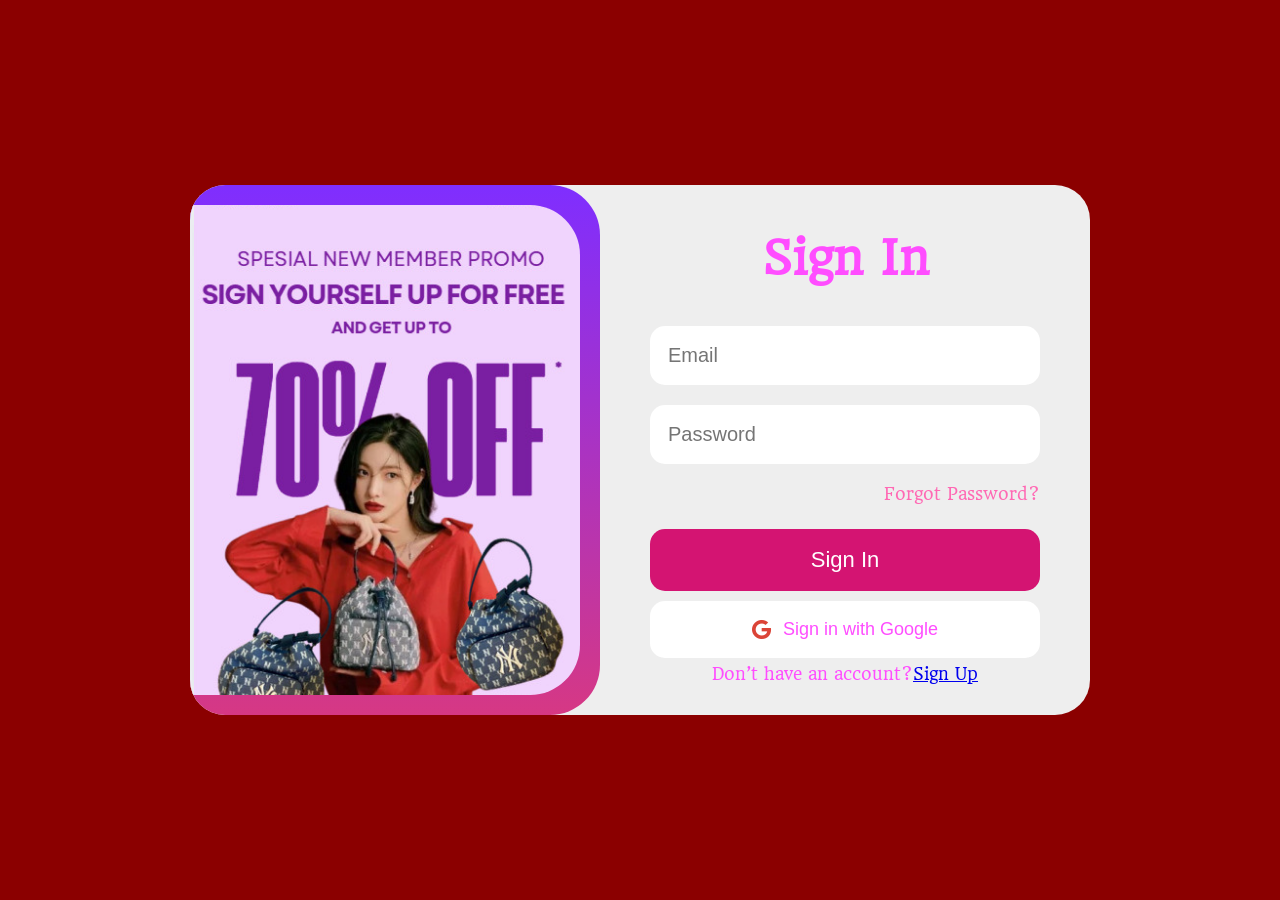
<file: features/auth/login/login.html>
<!DOCTYPE html>
<html lang="en">
<head>
  <meta charset="UTF-8">
  <meta name="viewport" content="width=device-width, initial-scale=1.0">
  <title>Login UI</title>
  <link rel="stylesheet" href="login.css">
  <link rel="stylesheet"
  href="https://cdnjs.cloudflare.com/ajax/libs/font-awesome/6.5.1/css/all.min.css">
</head>
<body>

<div class="card">

  <div class="left">
    <img src="/assets/images/promo.jpg" alt="">
  </div>

  <div class="right">

    <h1>Sign In</h1>

    <input type="email" id="email" placeholder="Email">
    <input type="password" id="password" placeholder="Password">

    <a href="#" class="forgot">Forgot Password?</a>

    <button class="signin-btn" id="loginBtn">
      Sign In
    </button>
    <button class="signin-btngoogle">
        <i class="fa-brands fa-google"></i>
        Sign in with Google
    </button>

    <p class="signup">
      Don’t have an account?
      <a href="../register/register.html">Sign Up</a>
    </p>

  </div>

</div>

<script src="login.js"></script>

</body>
</html>
</file>
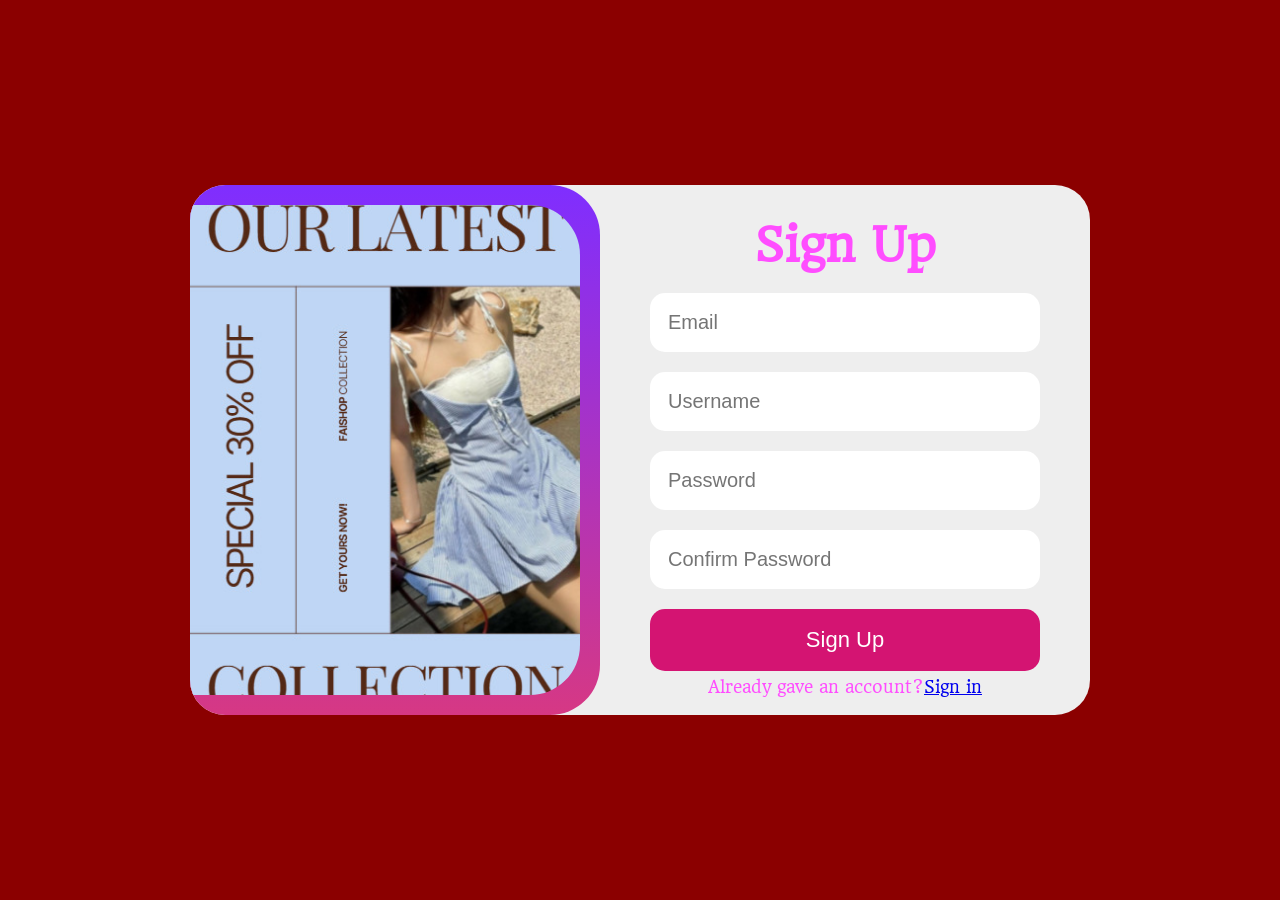
<file: features/auth/register/register.html>
<!DOCTYPE html>
<html lang="en">
<head>
  <meta charset="UTF-8">
  <meta name="viewport" content="width=device-width, initial-scale=1.0">
  <title>Register UI</title>
  <link rel="stylesheet" href="register.css">
  <link rel="stylesheet">
</head>

<body>

<div class="card">

  <div class="left">
    <img src="/assets/images/promo2.jpg" alt="">
  </div>

  <div class="right">

    <h1>Sign Up</h1>

    <input type="email" id="email" placeholder="Email">
    <input type="text" id="username" placeholder="Username">
    <input type="password" id="password" placeholder="Password">
    <input type="password" id="confirm" placeholder="Confirm Password">

    <button class="signup-btn" id="registerBtn">
        Sign Up
    </button>

    <p class="signin">
      Already gave an account?
      <a href="../login/login.html">Sign in</a>
    </p>

  </div>

</div>

<script src="register.js"></script>

</body>
</html>
</file>
<file: features/auth/login/login.css>
@import url('https://fonts.googleapis.com/css2?family=Headland+One&display=swap');

body{
    margin: 0;
    height: 100vh;

    display: flex;
    justify-content: center;
    align-items: center;

    background: darkred;
    font-family: 'Headland One', sans-serif;
}

.card{
    width: 900px;
    height: 530px;

    background: #eee;

    display: flex;

    border-radius: 35px;
    overflow: hidden;

    animation: fadeIn 1s ease;
}

/* LEFT */

.left{
    width: 50%;
    background: linear-gradient(to bottom,#7f2eff,#d63884);

    display: flex;
    justify-content: center;
    align-items: center;
    padding-right: 20px;
    padding-bottom: 20px;
    padding-top: 20px;
    border-radius: 0 50px 50px 0;
}

.left img{
    width: 100%;
    height: 100%;
    object-fit: cover;
    border-radius: 0 50px 50px 0;
}

/* RIGHT */

.right{
    width: 50%;
    padding: 50px;

    display: flex;
    flex-direction: column;
    justify-content: center;
}

.right h1{
    text-align: center;
    color: #ff4dff;
    font-size: 45px;
    margin-bottom: 40px;
}

input{
    width: 100%;
    padding: 18px;

    margin-bottom: 20px;

    border: none;
    border-radius: 15px;

    background: white;

    font-size: 20px;

    box-sizing: border-box;
}

/* Forgot password */

.forgot{
    text-align: right;
    color: hotpink;
    text-decoration: none;
    margin-bottom: 25px;
}

/* BUTTON LOGIN */

button{
    width: 100%;
    padding: 18px;

    border: none;
    border-radius: 15px;

    font-size: 22px;
    cursor: pointer;
}

button:first-of-type{
    background: #d41472; 
    color: white; 
    margin-bottom: 10px;
}

.signin-btngoogle{
    background: white;
    color: #ff4dff;

    font-size: 18px;

    display: flex;
    align-items: center;
    justify-content: center;
    margin-bottom: -10px;
    gap: 12px;
}

.signin-btngoogle i{
    color: #DB4437;
    font-size: 20px;
}

.signup {
    display:flex;
    align-items: center; 
    justify-content: center; 
    text-align: center; 
    color: #ff4dff;
}

@keyframes fadeIn{

    from{
        opacity: 0;
        transform: translateY(40px);
    }

    to{
        opacity: 1;
        transform: translateY(0);
    }

}
</file>
<file: features/auth/register/register.css>
@import url('https://fonts.googleapis.com/css2?family=Headland+One&display=swap');

body{
    margin: 0;
    height: 100vh;

    display: flex;
    justify-content: center;
    align-items: center;

    background: darkred;
    font-family: 'Headland One', sans-serif;
}

.card{
    width: 900px;
    height: 530px;

    background: #eee;

    display: flex;

    border-radius: 35px;
    overflow: hidden;

    animation: fadeIn 1s ease;
}

/* LEFT */

.left{
    width: 50%;
    background: linear-gradient(to bottom,#7f2eff,#d63884);

    display: flex;
    justify-content: center;
    align-items: center;
    padding-right: 20px;
    padding-bottom: 20px;
    padding-top: 20px;
    border-radius: 0 50px 50px 0;
}

.left img{
    width: 100%;
    height: 100%;
    object-fit: cover;
    border-radius: 0 50px 50px 0;
}

/* RIGHT */

.right{
    width: 50%;
    padding: 50px;

    display: flex;
    flex-direction: column;
    justify-content: center;
}

.right h1{
    text-align: center;
    color: #ff4dff;
    font-size: 45px;
    margin-bottom: 20px;
}

input{
    width: 100%;
    padding: 18px;

    margin-bottom: 20px;

    border: none;
    border-radius: 15px;

    background: white;

    font-size: 20px;

    box-sizing: border-box;
}

/* BUTTON LOGIN */

button{
    width: 100%;
    padding: 18px;

    border: none;
    border-radius: 15px;

    font-size: 22px;
    cursor: pointer;
}

button:first-of-type{
    background: #d41472; 
    color: white; 
    margin-bottom: -10px;
}

.signin {
    display:flex;
    align-items: center; 
    justify-content: center; 
    text-align: center; 
    color: #ff4dff;
}

@keyframes fadeIn{

    from{
        opacity: 0;
        transform: translateY(40px);
    }

    to{
        opacity: 1;
        transform: translateY(0);
    }

}
</file>
